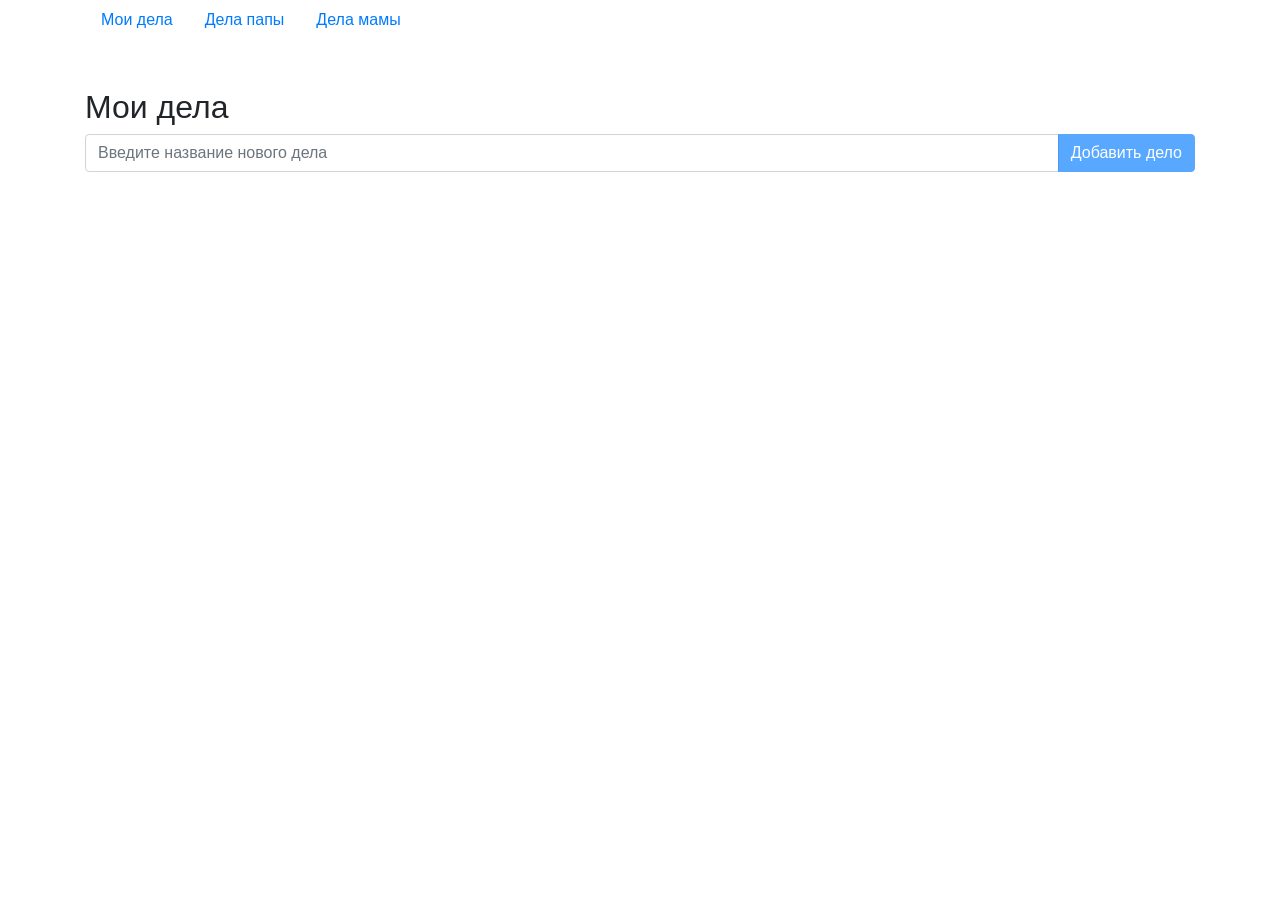
<file: 08_dom-basics-2/index.html>
<!DOCTYPE html>
<html lang="en">
<head>
  <meta charset="UTF-8">
  <meta http-equiv="X-UA-Compatible" content="IE=edge">
  <meta name="viewport" content="width=device-width, initial-scale=1.0 shrink-to-fit=no">
  <title>ToDo</title>
  <link rel="stylesheet" href="https://cdn.jsdelivr.net/npm/bootstrap@4.5.3/dist/css/bootstrap.min.css" integrity="sha384-TX8t27EcRE3e/ihU7zmQxVncDAy5uIKz4rEkgIXeMed4M0jlfIDPvg6uqKI2xXr2" crossorigin="anonymous">
  <script defer src="./todo-app.js"></script>
  <script>
    document.addEventListener('DOMContentLoaded', function() {
      createTodoApp(document.getElementById('todo-app'), 'Мои дела', 'my');
    })
  </script>
</head>
<body>
  <div class="container mb-5">
    <nav class="nav">
      <a href="./index.html" class="nav-link">Мои дела</a>
      <a href="./dad.html" class="nav-link">Дела папы</a>
      <a href="./mom.html" class="nav-link">Дела мамы</a>
    </nav>
  </div>
  <div class="container" id="todo-app"></div>
</body>
</html>
</file>
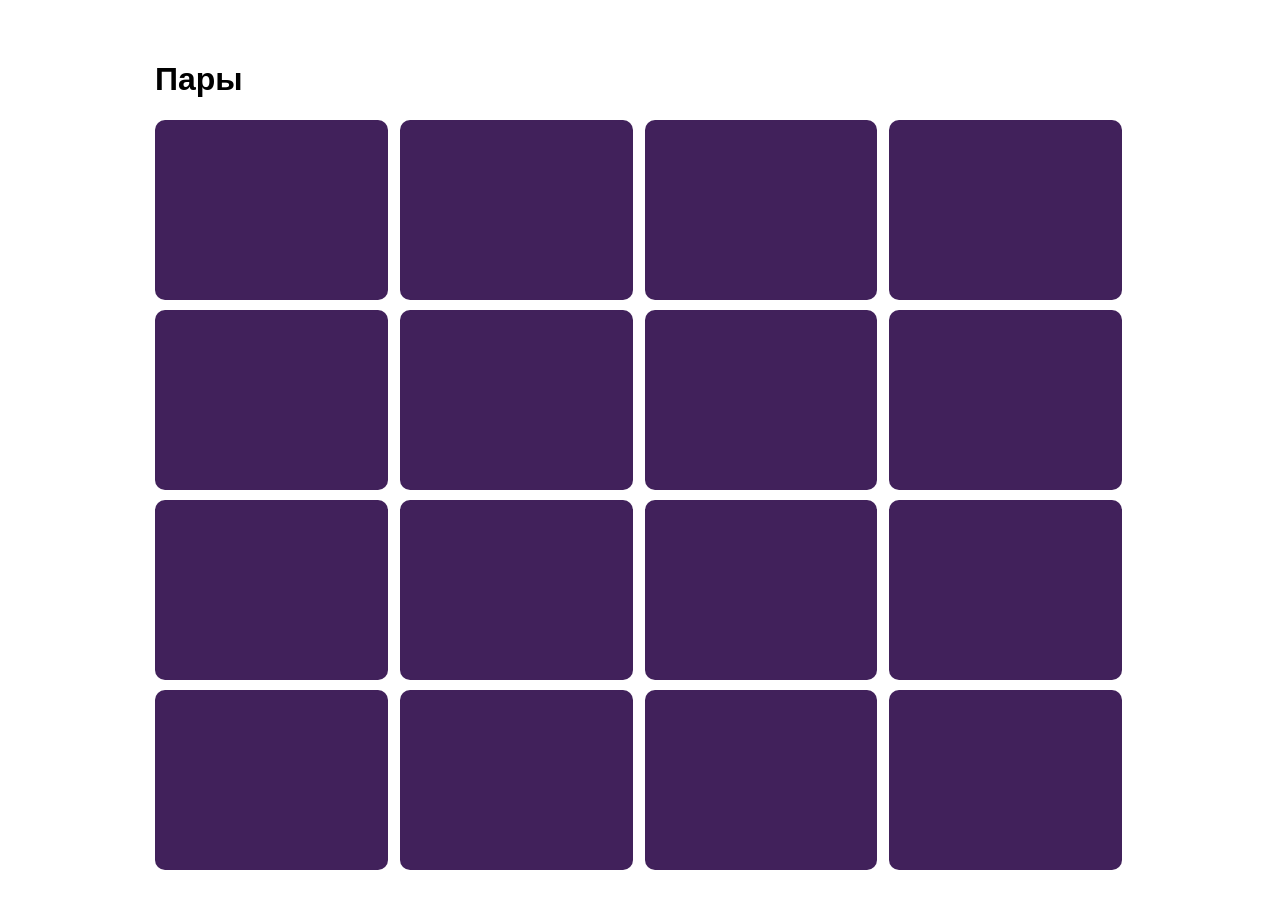
<file: 09_const-var-scope/index.html>
<!DOCTYPE html>
<html lang="en">
<head>
  <meta charset="UTF-8">
  <meta http-equiv="X-UA-Compatible" content="IE=edge">
  <meta name="viewport" content="width=device-width, initial-scale=1.0">
  <title>Пары</title>
  <link rel="stylesheet" href="./css/normalize.css">
  <link rel="stylesheet" href="./css/style.css">
</head>
<body>
  <section class="main">
    <div class="container">
      <h1>Пары</h1>
      <div class="game" id="game"></div>
    </div>
  </section>

  <script defer type="module" src="./js/main.js"></script>
</body>
</html>
</file>
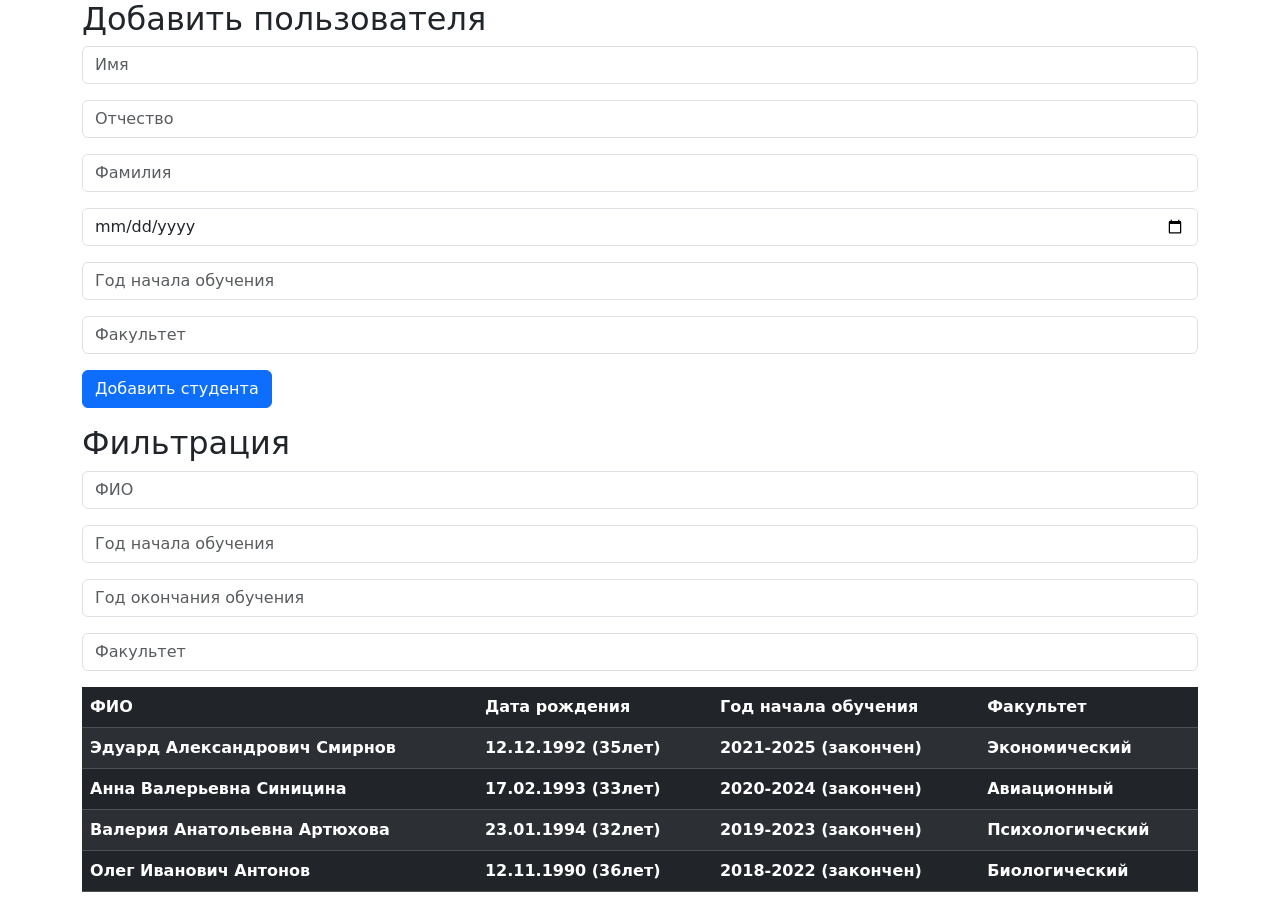
<file: 10_type-transform/index.html>
<!DOCTYPE html>
<html lang="ru">
<head>
  <meta charset="UTF-8">
  <meta http-equiv="X-UA-Compatible" content="IE=edge">
  <meta name="viewport" content="width=device-width, initial-scale=1.0">
  <link href="https://cdn.jsdelivr.net/npm/bootstrap@5.2.2/dist/css/bootstrap.min.css" rel="stylesheet" integrity="sha384-Zenh87qX5JnK2Jl0vWa8Ck2rdkQ2Bzep5IDxbcnCeuOxjzrPF/et3URy9Bv1WTRi" crossorigin="anonymous">
  <title>Document</title>
  <script defer src="./index.js"></script>
</head>
<body>

  <div class="container">

    <div id="app"></div>
    
  </div>

</body>
</html>
</file>
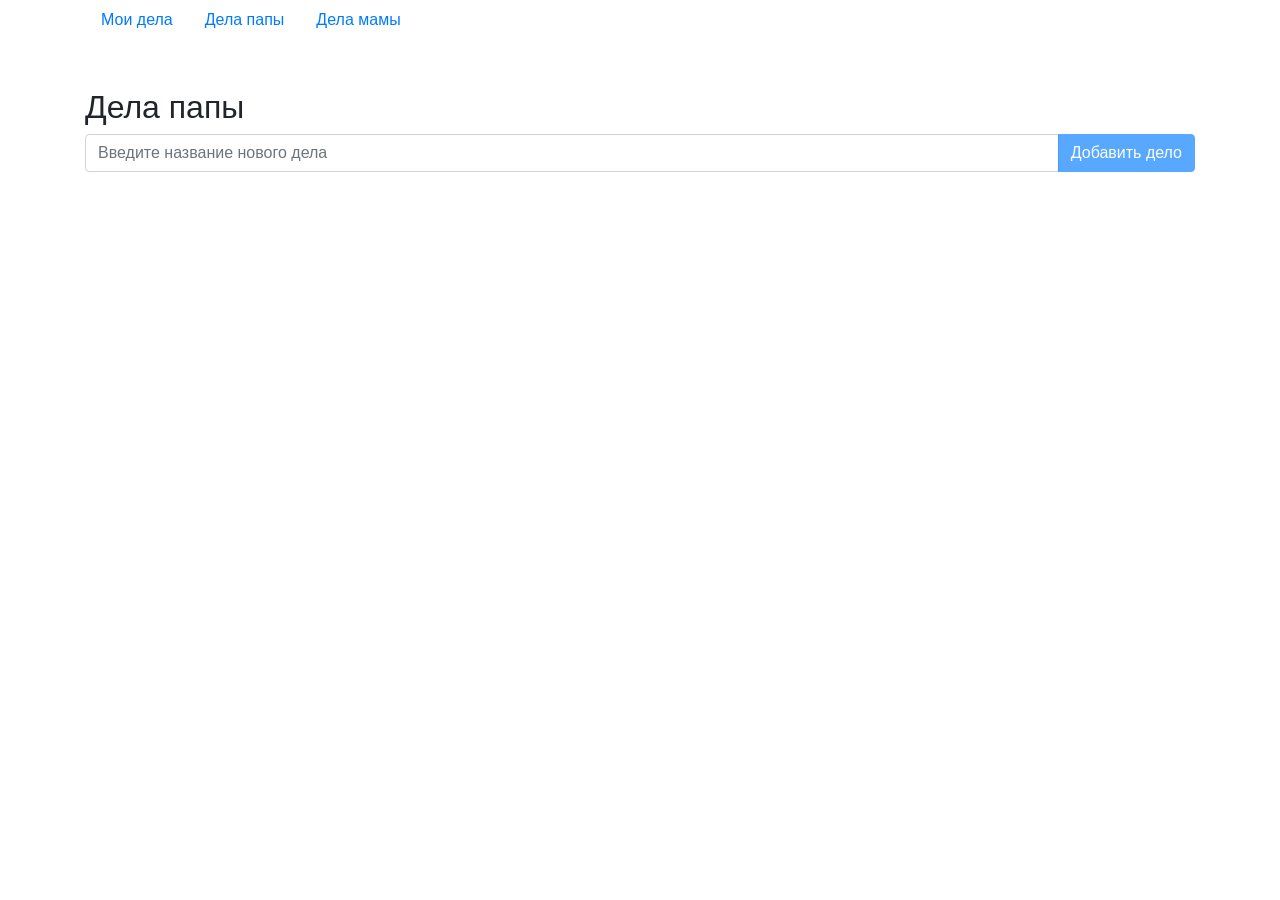
<file: 08_dom-basics-2/dad.html>
<!DOCTYPE html>
<html lang="en">
<head>
  <meta charset="UTF-8">
  <meta http-equiv="X-UA-Compatible" content="IE=edge">
  <meta name="viewport" content="width=device-width, initial-scale=1.0 shrink-to-fit=no">
  <title>ToDo</title>
  <link rel="stylesheet" href="https://cdn.jsdelivr.net/npm/bootstrap@4.5.3/dist/css/bootstrap.min.css" integrity="sha384-TX8t27EcRE3e/ihU7zmQxVncDAy5uIKz4rEkgIXeMed4M0jlfIDPvg6uqKI2xXr2" crossorigin="anonymous">
  <script defer src="./todo-app.js"></script>
  <script>
    document.addEventListener('DOMContentLoaded', function() {
      createTodoApp(document.getElementById('todo-app'), 'Дела папы', 'dad');
    })
  </script>
</head>
<body>
  <div class="container mb-5">
    <nav class="nav">
      <a href="./index.html" class="nav-link">Мои дела</a>
      <a href="./dad.html" class="nav-link">Дела папы</a>
      <a href="./mom.html" class="nav-link">Дела мамы</a>
    </nav>
  </div>
  <div class="container" id="todo-app"></div>
</body>
</html>
</file>
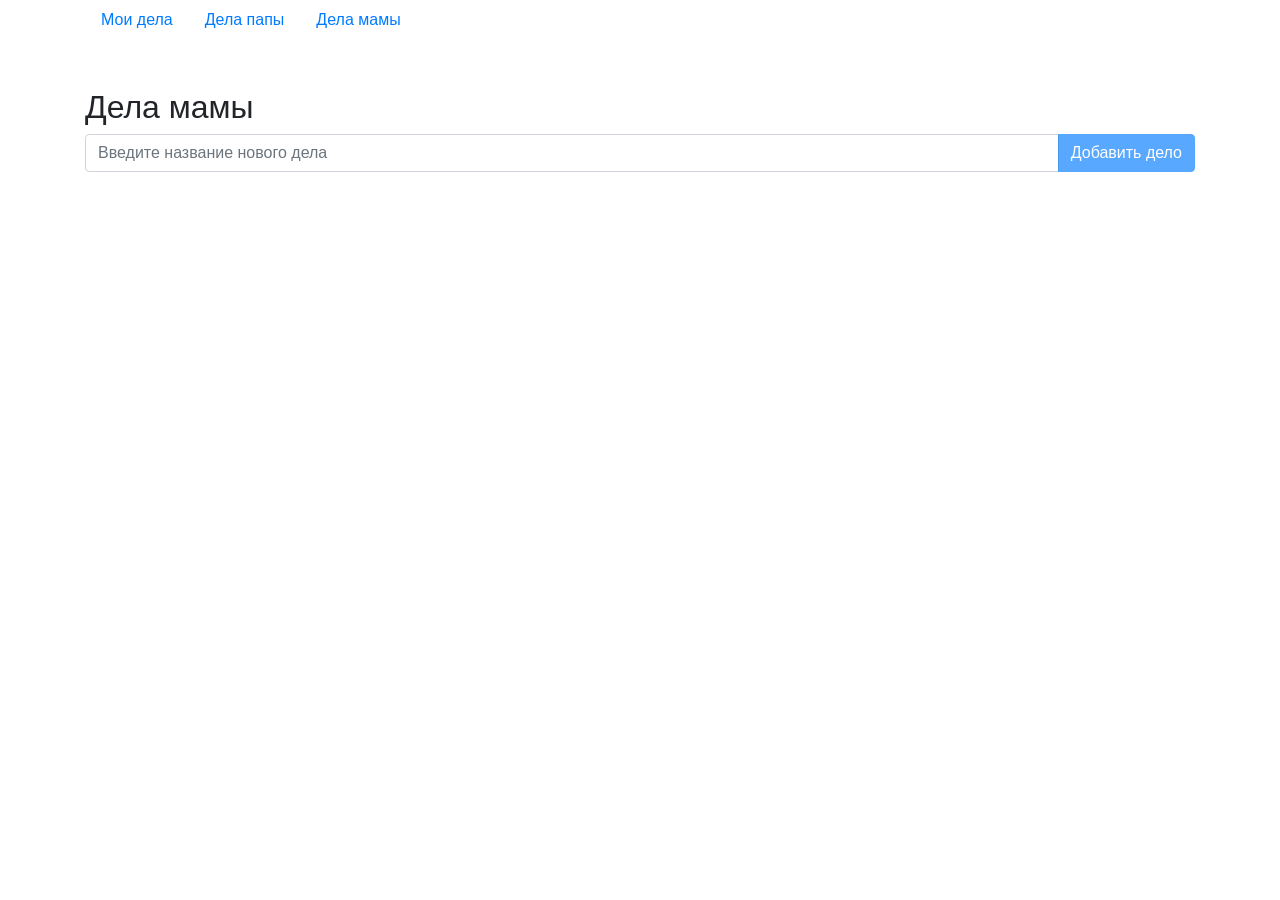
<file: 08_dom-basics-2/mom.html>
<!DOCTYPE html>
<html lang="en">
<head>
  <meta charset="UTF-8">
  <meta http-equiv="X-UA-Compatible" content="IE=edge">
  <meta name="viewport" content="width=device-width, initial-scale=1.0 shrink-to-fit=no">
  <title>ToDo</title>
  <link rel="stylesheet" href="https://cdn.jsdelivr.net/npm/bootstrap@4.5.3/dist/css/bootstrap.min.css" integrity="sha384-TX8t27EcRE3e/ihU7zmQxVncDAy5uIKz4rEkgIXeMed4M0jlfIDPvg6uqKI2xXr2" crossorigin="anonymous">
  <script defer src="./todo-app.js"></script>
  <script>
    document.addEventListener('DOMContentLoaded', function() {
      createTodoApp(document.getElementById('todo-app'), 'Дела мамы', 'mom');
    })
  </script>
</head>
<body>
  <div class="container mb-5">
    <nav class="nav">
      <a href="./index.html" class="nav-link">Мои дела</a>
      <a href="./dad.html" class="nav-link">Дела папы</a>
      <a href="./mom.html" class="nav-link">Дела мамы</a>
    </nav>
  </div>
  <div class="container" id="todo-app"></div>
</body>
</html>
</file>
<file: 09_const-var-scope/css/style.css>
html {
  box-sizing: border-box;
}

*,
*::before,
*::after {
  box-sizing: inherit;
}

a {
  color: inherit;
  text-decoration: none;
}

img {
  max-width: 100%;
}

body {
  font-family: Arial, Verdana, sans-serif;
}

.container {
  max-width: 1000px;
  padding: 40px 15px;
  margin: 0 auto;
}

.game {
  display: flex;
  flex-wrap: wrap;
}

.card {
  display: flex;
  align-items: center;
  justify-content: center;
  margin-bottom: 10px;
  width: 24%;
  height: 180px;
  border-radius: 10px;
  background-color: rgb(65, 33, 91);
  color: transparent;
  font-size: 42px;
  font-weight: bold;
  cursor: pointer;
  transition: background-color .3s ease-in-out, color .3s ease-in-out, transform 1s ease-in-out;
}

.card:not(:nth-child(4n)) {
  margin-right: 12px;
}

.card.open {
  background-color: rgb(229, 200, 165);
  color: rgb(60, 52, 42);
}

.card.success {
  background-color: rgb(10, 206, 23);
  color: #fff;
  transform: scale(0.95);
}
</file>
